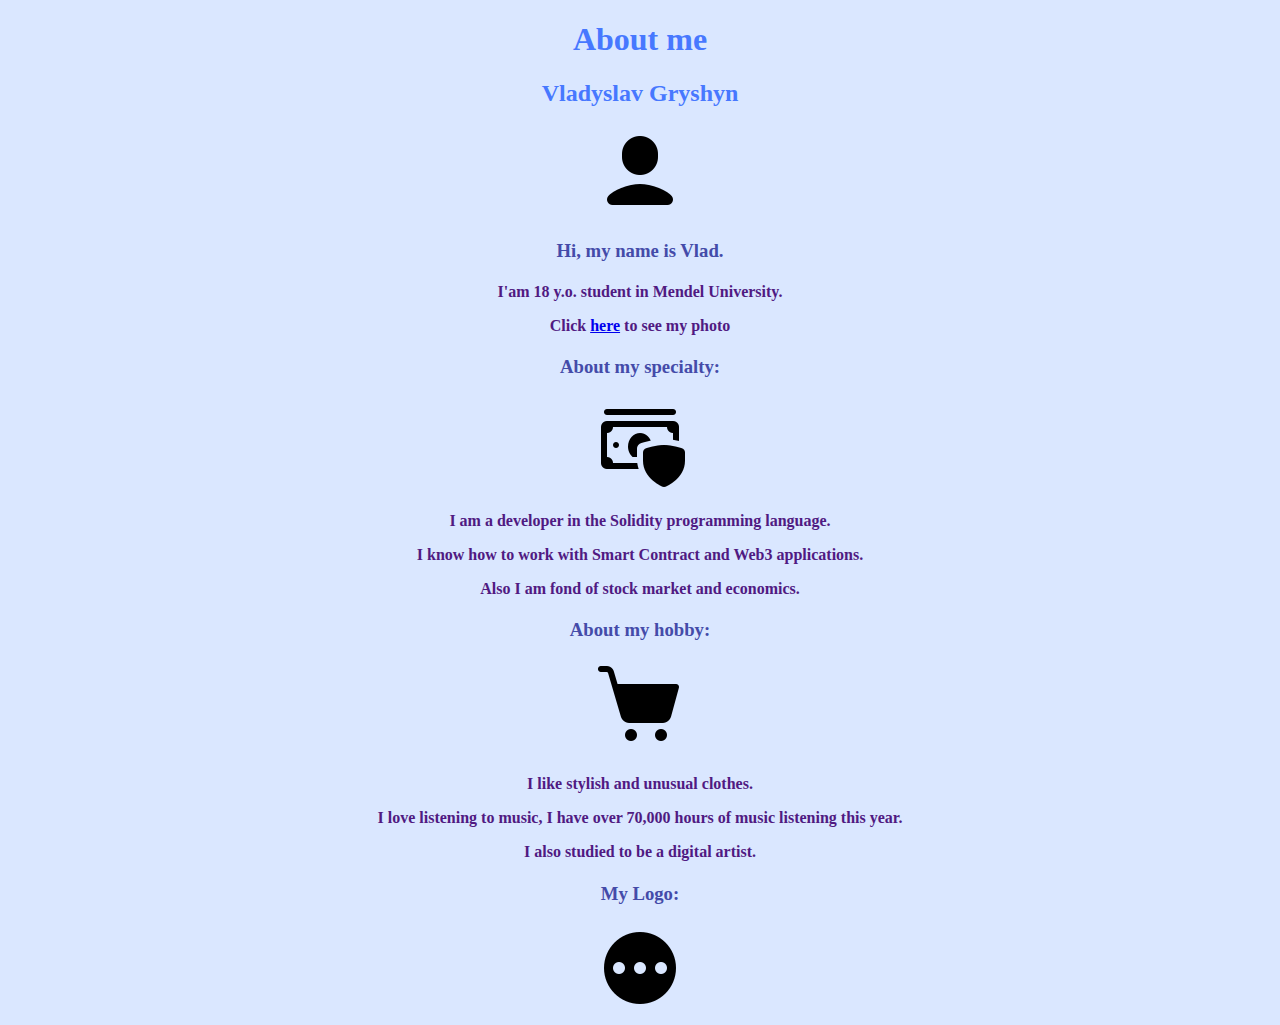
<file: index.html>
<!DOCTYPE html>
<html lang="en">
    <head>
        <meta charset="UTF-8">
        <meta http-equiv="X-UA-Compatible" content="IE=edge">
        <meta name="viewport" content="width=device-width, initial-scale=1.0">
        <link rel="stylesheet" href="main.css">
        <title>About Me</title>
    </head>
    <body>
        <div class="head">
            <h1>
                About me
            </h1>
            <h2>
                Vladyslav Gryshyn 
            </h2>
        </div>

        <div>
            <div class="picto"><a href="./html/aboutMe.html"><img src="./pic/user.png" alt=""></a></div>

            <h3>
                <p>
                    Hi, my name is Vlad.
                </p>
            </h3>
            <h4>
                <p>I'am 18 y.o. student in Mendel University.</p>
                <p>
                    Click
                    <a href="./html/aboutMe.html">here</a> 
                    to see my photo 
                </p>
            </h4>
            
            <h3>
                <p>About my specialty:</p>
            </h3>

            <div class="picto"><a href="./html/money.html"><img src="./pic/money.png" alt=""></a></div>
            <h4>
                    <p>I am a developer in the Solidity programming language.</p>
                    <p>I know how to work with Smart Contract and Web3 applications.</p> 
                    <p>Also I am fond of stock market and economics.</p>
            </h4>
        
            <h3>
                <p>About my hobby:</p>
            </h3>

            <div class="picto"><a href="./html/gallery.html"><img src="./pic/cart.png" alt=""></a></div>
            <h4>
                <p>
                    <p>I like stylish and unusual clothes.</p> 
                    <p>I love listening to music, I have over 70,000 hours of music listening this year.</p>
                    <p>I also studied to be a digital artist.</p>     
                </p>
            </h4>

            <div>
                <h3>
                    My Logo:
                </h3>
                <div class="picto">
                    <a href="./html/logo.html"><img src="./pic/more.png" alt=""></a>
                </div>
            </div>
         </div>

    </body>
</html>
</file>
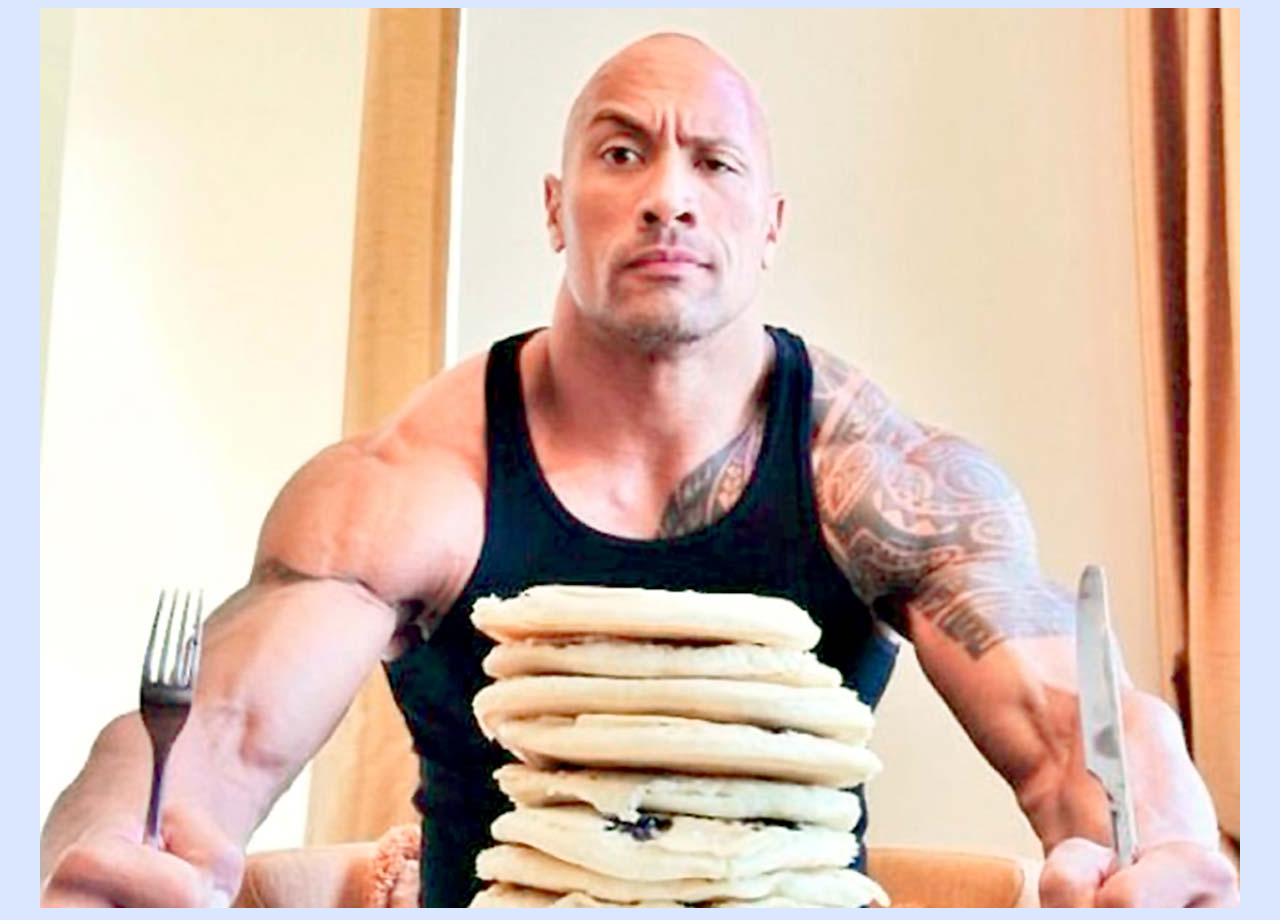
<file: html/aboutMe.html>
<!DOCTYPE html>
<html lang="en">
<head>
    <meta charset="UTF-8">
    <meta http-equiv="X-UA-Compatible" content="IE=edge">
    <meta name="viewport" content="width=device-width, initial-scale=1.0">
    <link rel="stylesheet" href="../main.css">
    <title>My photo</title>
</head>
<body>
    <div class="myPhoto">
        <img src="../pic/MyPhoto.jpg" alt="">
    </div>
</body>
</html>
</file>
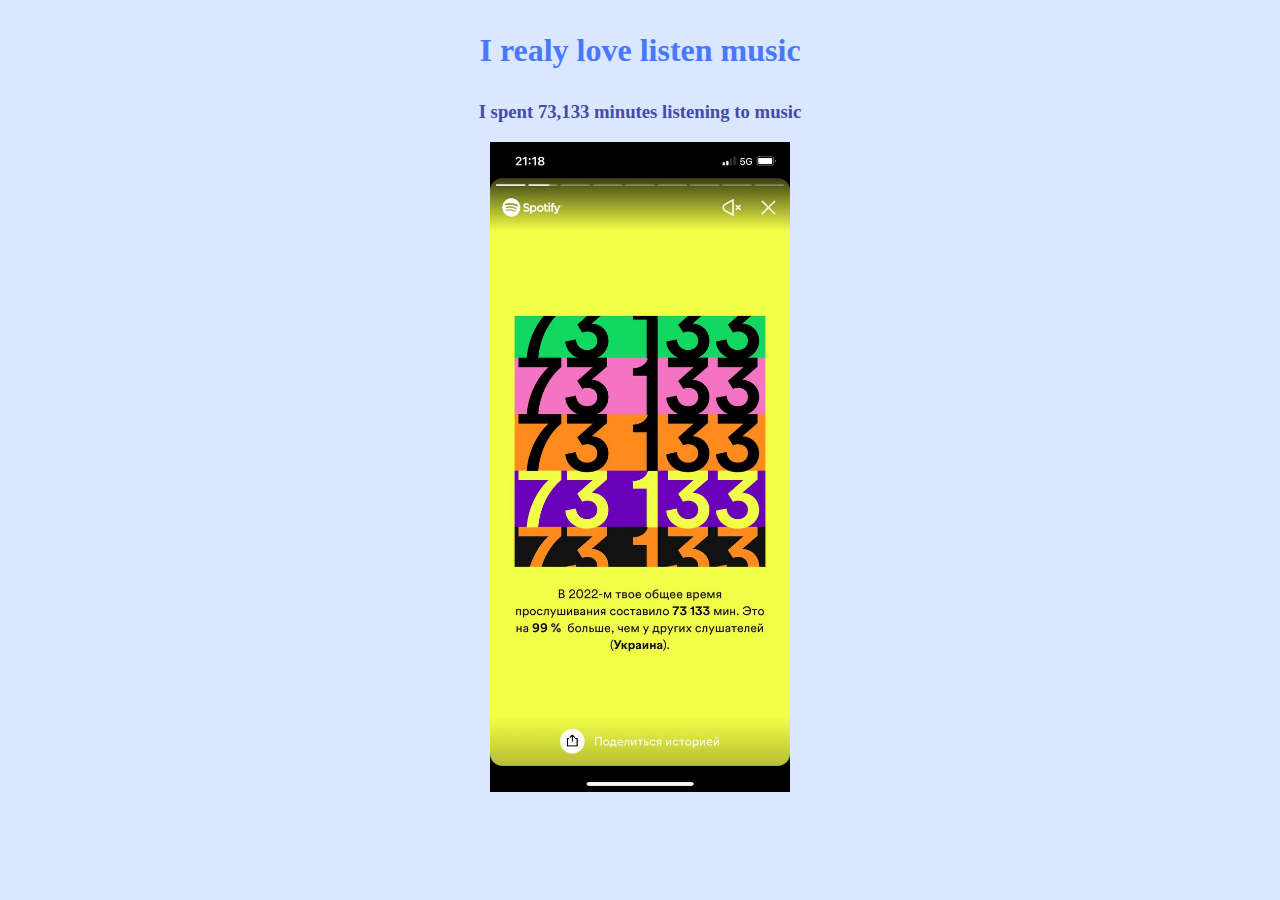
<file: html/gallery.html>
<!DOCTYPE html>
<html lang="en">
<head>
    <meta charset="UTF-8">
    <meta http-equiv="X-UA-Compatible" content="IE=edge">
    <meta name="viewport" content="width=device-width, initial-scale=1.0">
    <link rel="stylesheet" href="../main.css">
    <title>Gallery</title>
</head>
<body>
    <div>
        <h1>
            <p>I realy love listen music</p>
        </h1>
        <H3>
            <p>I spent 73,133 minutes listening to music</p>            
        </H3>
    </div>
    <div class="myPhoto"><img src="../pic/Spotify.jpg" width="300" height="650" alt=""></div>
</body>
</html>
</file>
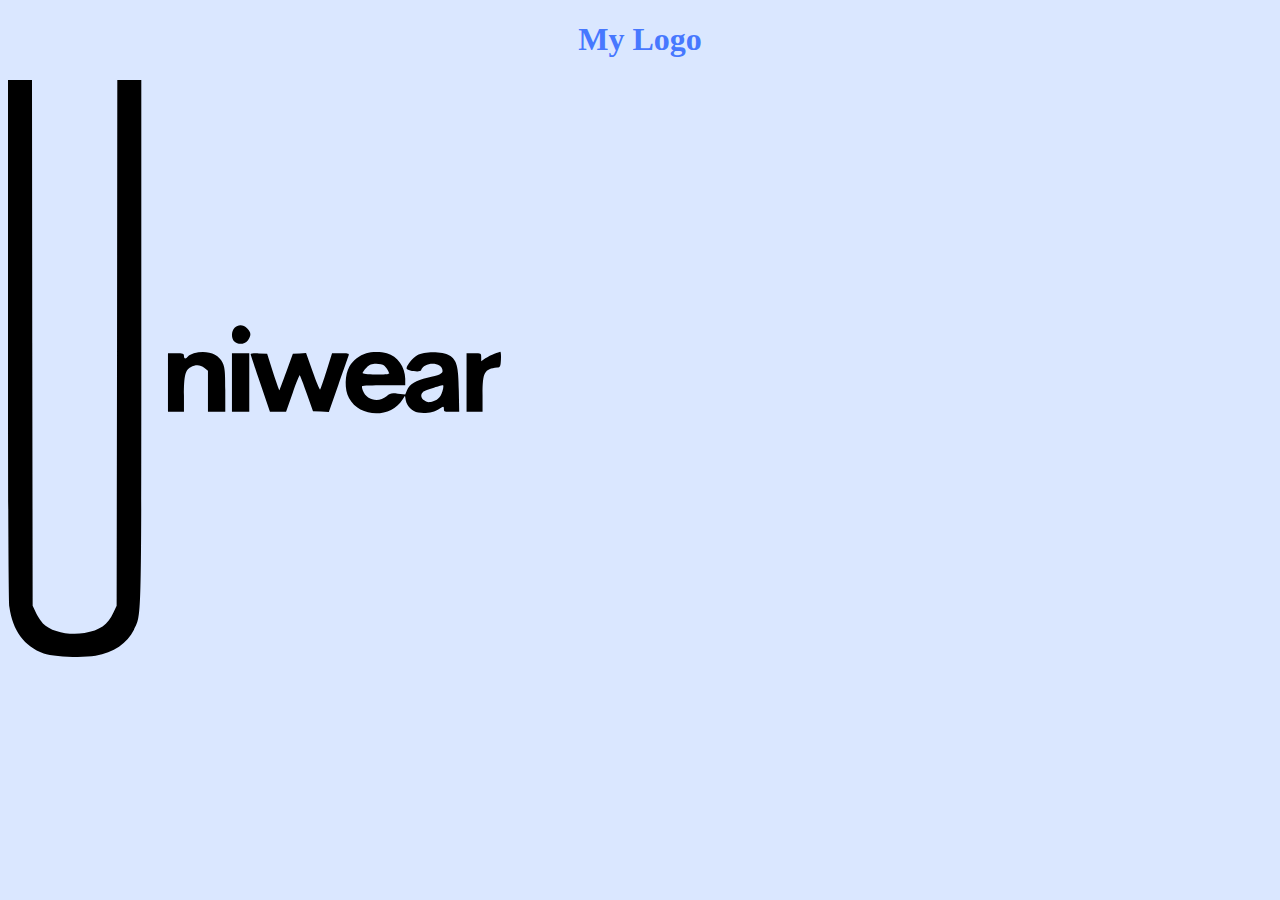
<file: html/logo.html>
<!DOCTYPE html>
<html lang="en">
<head>
    <meta charset="UTF-8">
    <meta http-equiv="X-UA-Compatible" content="IE=edge">
    <meta name="viewport" content="width=device-width, initial-scale=1.0">
    <link rel="stylesheet" href="../main.css">
    <title>My Logo</title>
</head>
<body>
    <div>
        <h1>My Logo</h1>

        <div class="myPhoto">
            <img src="../pic/Logo.svg" alt="">
        </div>
    </div>
</body>
</html>
</file>
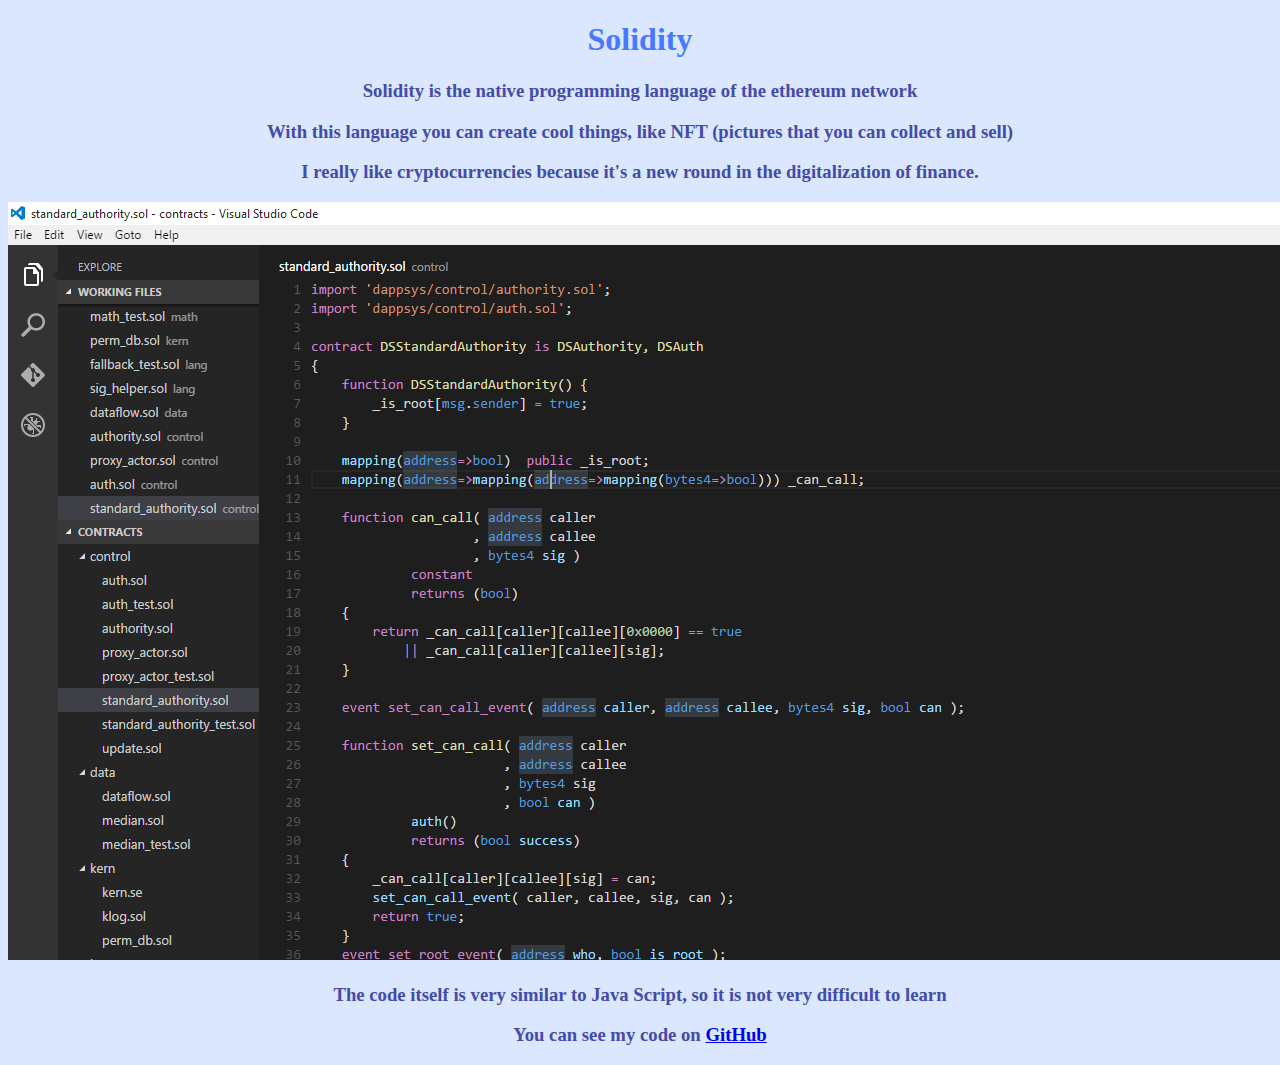
<file: html/money.html>
<!DOCTYPE html>
<html lang="en">
<head>
    <meta charset="UTF-8">
    <meta http-equiv="X-UA-Compatible" content="IE=edge">
    <meta name="viewport" content="width=device-width, initial-scale=1.0">
    <link rel="stylesheet" href="../main.css">
    <title>Experience</title>
</head>
<body>
    <div>
        <h1>
            Solidity
        </h1>    
    </div>
    <div>
        <h3>
            <p>Solidity is the native programming language of the ethereum network</p>
            <p>With this language you can create cool things, like NFT (pictures that you can collect and sell)</p>
            <p>I really like cryptocurrencies because it's a new round in the digitalization of finance.</p>
            <img src="../pic/SolidityCode.png" alt="">
            <p>The code itself is very similar to Java Script, so it is not very difficult to learn</p>
            <p>You can see my code on <a href="https://github.com/RipleTV">GitHub</a></p>
        </h3>
    </div>
</body>
</html>
</file>
<file: main.css>
body {
    background: rgb(218, 231, 255);
    text-align: center
}

.head {
    color: rgb(71, 120, 255);
}

h1 {
    color: rgb(71, 120, 255);
}

h3 {
    color: rgb(68, 75, 169);
}

h4 {
    color: rgb(80, 26, 130);
}


.images {
    width: 8%;
    float: left;
    margin: 0 0 0 1%;
}
</file>
